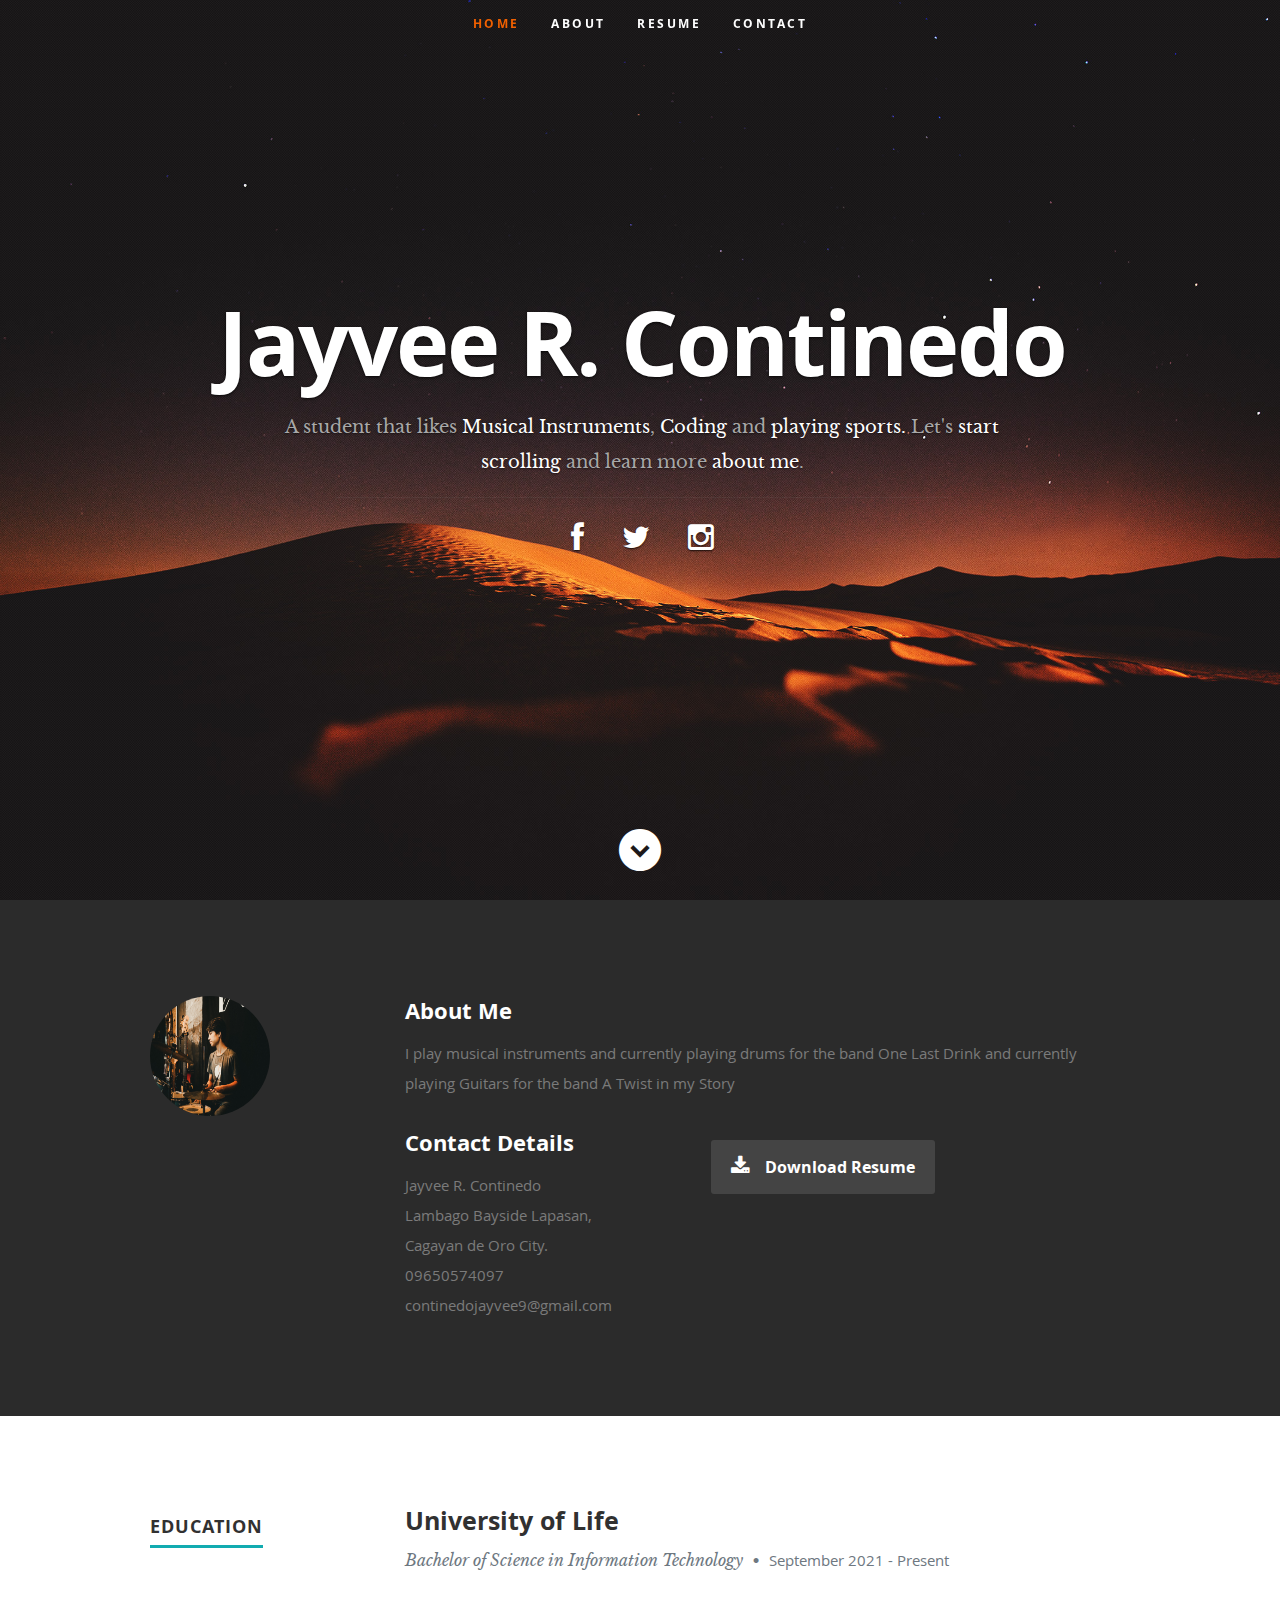
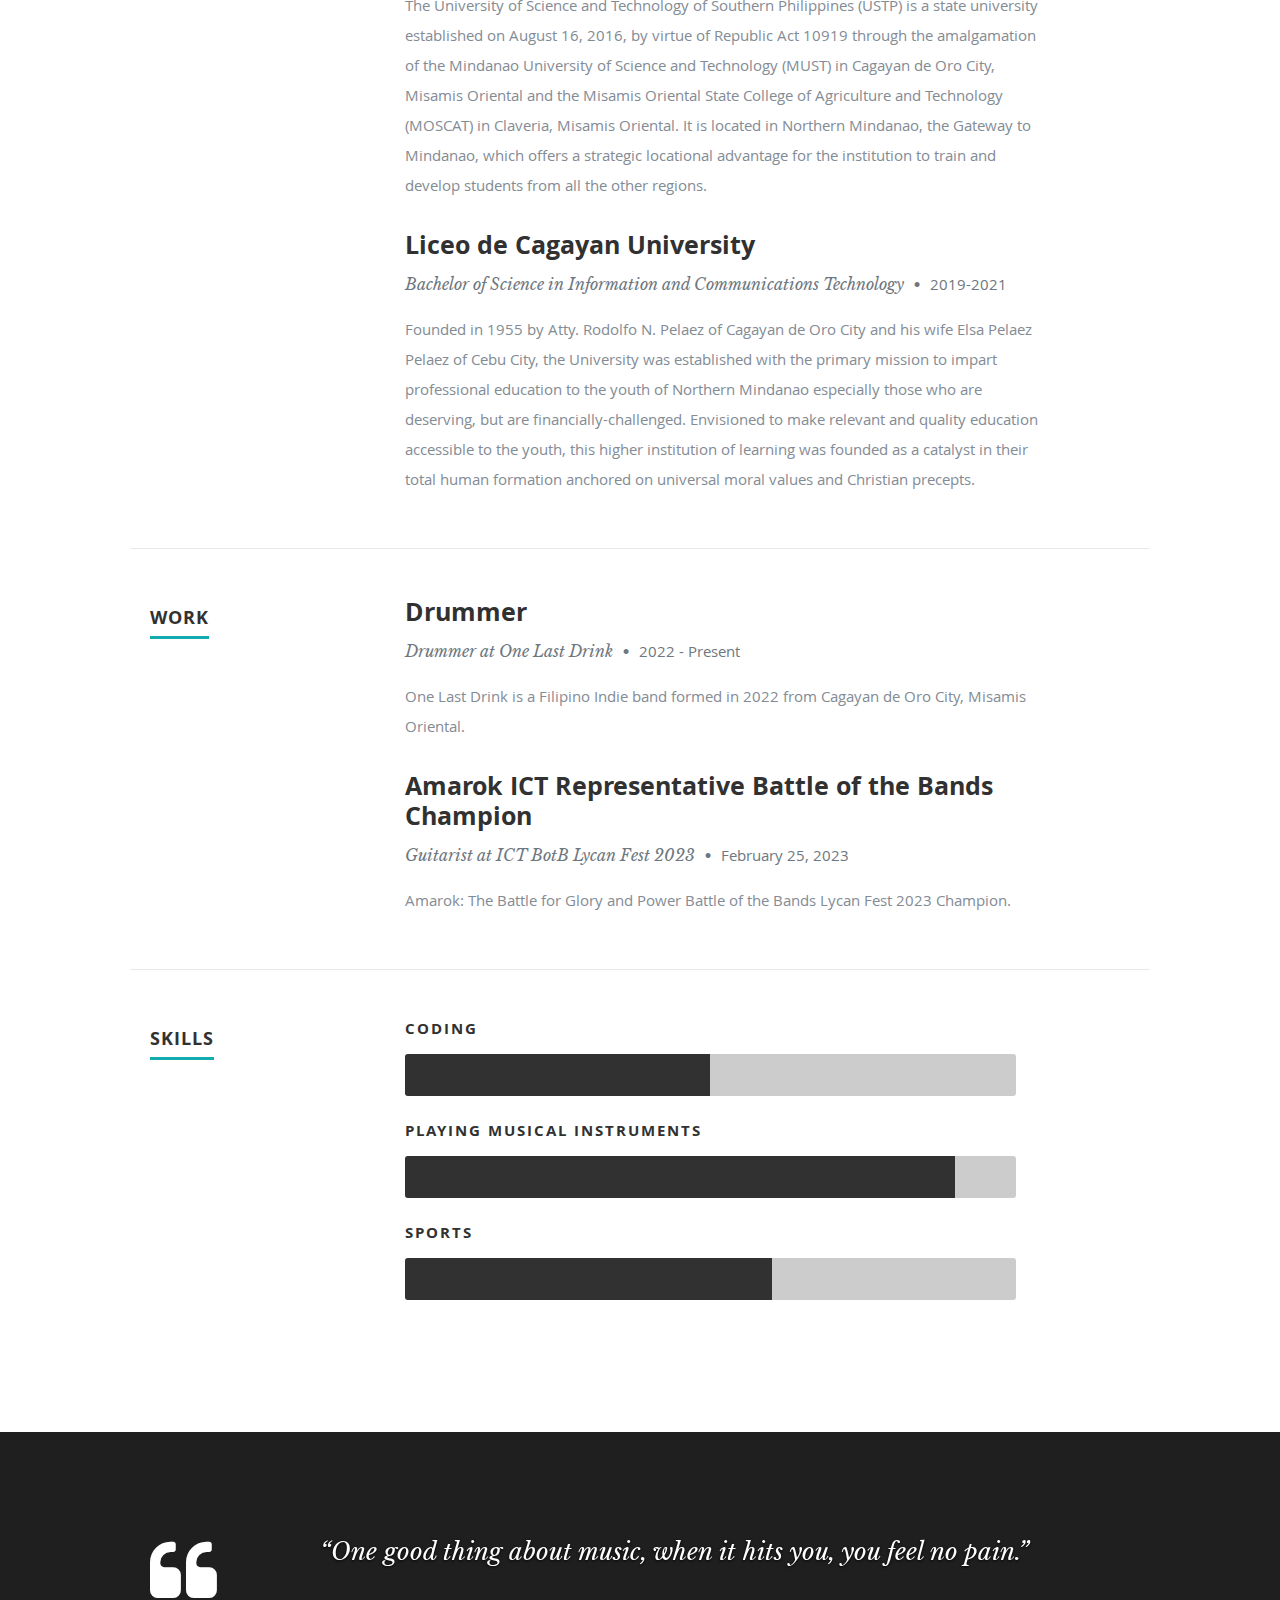
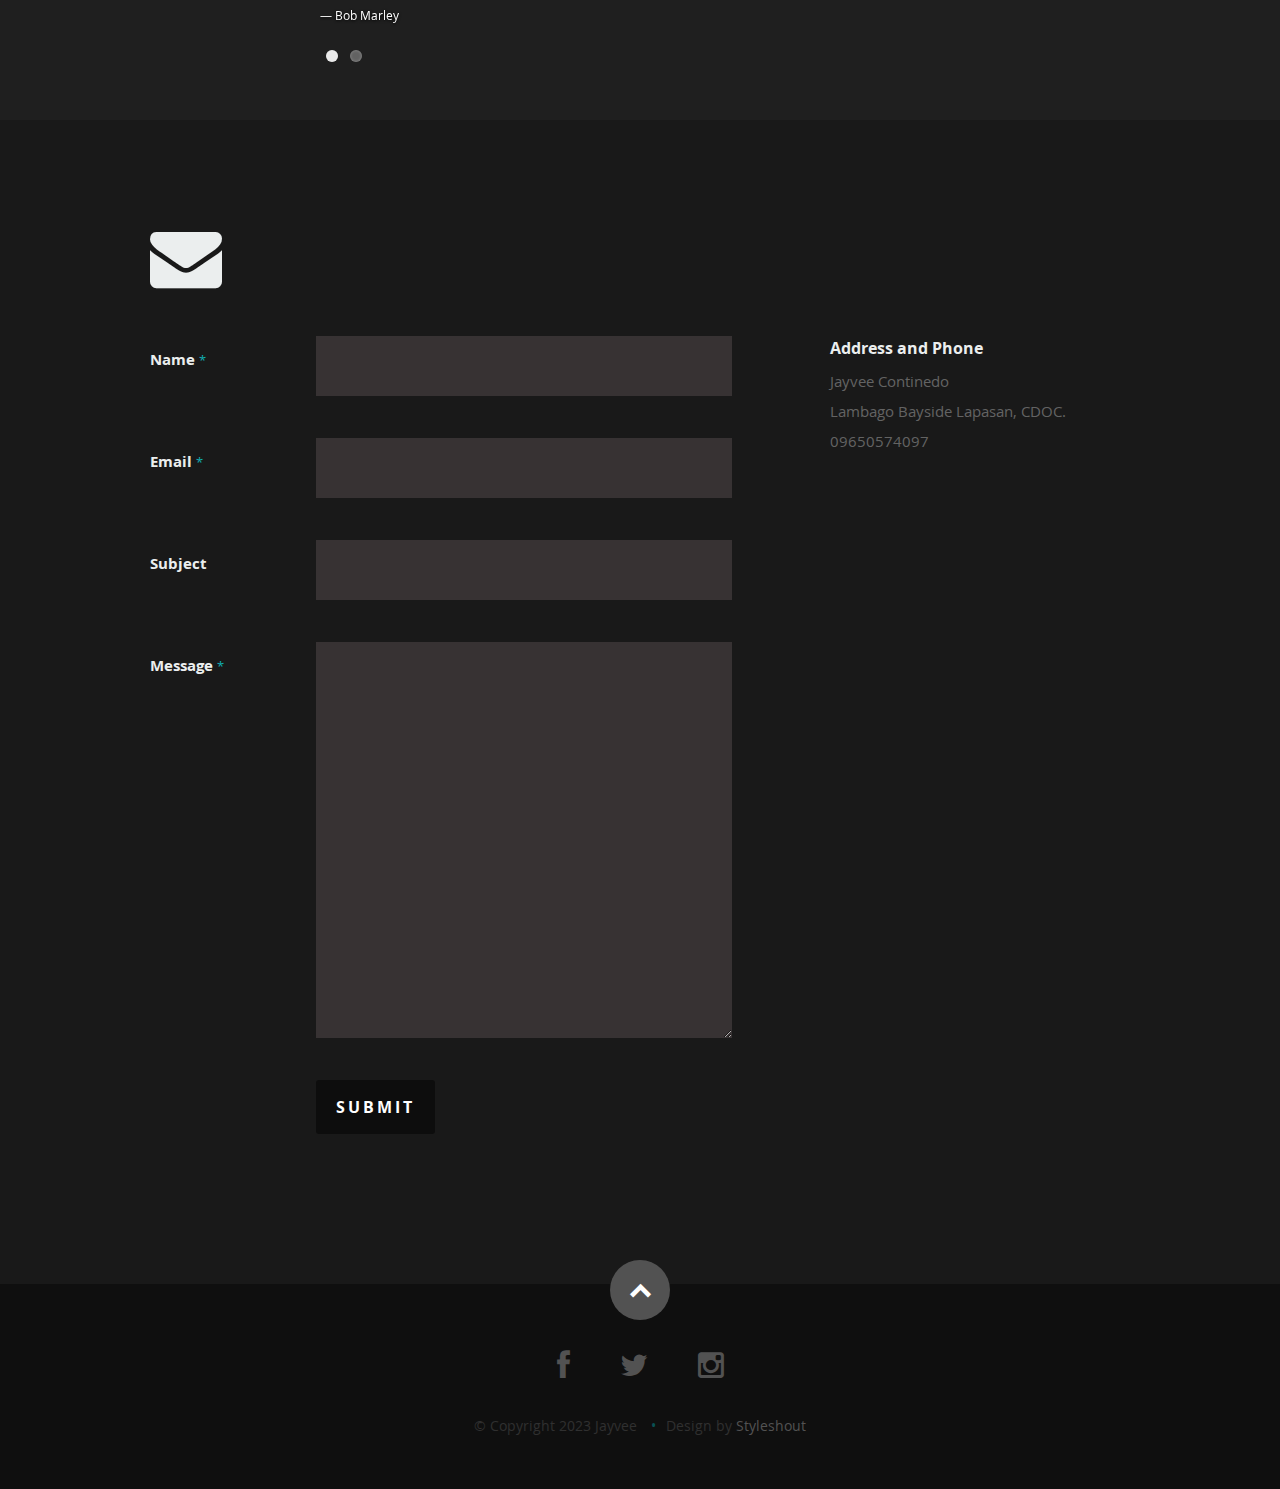
<file: index.html>
<!DOCTYPE html>
<!--[if lt IE 8 ]><html class="no-js ie ie7" lang="en"> <![endif]-->
<!--[if IE 8 ]><html class="no-js ie ie8" lang="en"> <![endif]-->
<!--[if (gte IE 8)|!(IE)]><!--><html class="no-js" lang="en"> <!--<![endif]-->
<head>

   
   <meta charset="utf-8">
	<title>Jayvee - Biodata</title>
	<meta name="description" content="">
	<meta name="author" content="">

   
	<meta name="viewport" content="width=device-width, initial-scale=1, maximum-scale=1">

	
   <link rel="stylesheet" href="css/default.css">
	<link rel="stylesheet" href="css/layout.css">
   <link rel="stylesheet" href="css/media-queries.css">
   <link rel="stylesheet" href="css/magnific-popup.css">

   
	<script src="js/modernizr.js"></script>

   
	<link rel="shortcut icon" href="favicon.png" >

</head>

<body>

   
   <header id="home">

      <nav id="nav-wrap">

         <a class="mobile-btn" href="#nav-wrap" title="Show navigation">Show navigation</a>
	      <a class="mobile-btn" href="#" title="Hide navigation">Hide navigation</a>

         <ul id="nav" class="nav">
            <li class="current"><a class="smoothscroll" href="#home">Home</a></li>
            <li><a class="smoothscroll" href="#about">About</a></li>
	         <li><a class="smoothscroll" href="#resume">Resume</a></li>
            <li><a class="smoothscroll" href="#contact">Contact</a></li>
         </ul> 

      </nav> 

      <div class="row banner">
         <div class="banner-text">
            <h1 class="responsive-headline">Jayvee R. Continedo</h1>
            <h3>A student that likes <span>Musical Instruments</span>, <span>Coding</span> and <span>playing sports.</span> Let's <a class="smoothscroll" href="#about">start scrolling</a>
            and learn more <a class="smoothscroll" href="#about">about me</a>.</h3>
            <hr />
            <ul class="social">
               <li><a href="https://www.facebook.com/continedoj10"><i class="fa fa-facebook"></i></a></li>
               <li><a href="https://twitter.com/Jaaaayvveeee"><i class="fa fa-twitter"></i></a></li>
               <li><a href="https://www.instagram.com/jaaaayvveeee/"><i class="fa fa-instagram"></i></a></li>
            </ul>
         </div>
      </div>

      <p class="scrolldown">
         <a class="smoothscroll" href="#about"><i class="icon-down-circle"></i></a>
      </p>

   </header> 


   
   <section id="about">

      <div class="row">

         <div class="three columns">

            <img class="profile-pic"  src="images/profilepic.jpg" alt="" />

         </div>

         <div class="nine columns main-col">

            <h2>About Me</h2>

            <p>I play musical instruments and currently
                playing drums for the band One Last Drink and currently playing Guitars for the band A Twist in my Story
            </p>

            <div class="row">

               <div class="columns contact-details">

                  <h2>Contact Details</h2>
                  <p class="address">
						   <span>Jayvee R. Continedo</span><br>
						   <span>Lambago Bayside Lapasan, <br>
						         Cagayan de Oro City.
                     </span><br>
						   <span>09650574097</span><br>
                     <span>continedojayvee9@gmail.com</span>
					   </p>

               </div>

               <div class="columns download">
                  <p>
                     <a href="#" class="button"><i class="fa fa-download"></i>Download Resume</a>
                  </p>
               </div>

            </div> 

         </div> 

      </div>

   </section> 


   
   <section id="resume">

     
      <div class="row education">

         <div class="three columns header-col">
            <h1><span>Education</span></h1>
         </div>

         <div class="nine columns main-col">

            <div class="row item">

               <div class="twelve columns">

                  <h3>University of Life</h3>
                  <p class="info">Bachelor of Science in Information Technology <span>&bull;</span> <em class="date">September 2021 - Present</em></p>

                  <p>
                     The University of Science and Technology of Southern Philippines (USTP) is a state university established on August 16, 2016, by virtue of Republic Act 10919 through the amalgamation of the Mindanao University of Science and Technology (MUST) in Cagayan de Oro City, Misamis Oriental and the Misamis Oriental State College of Agriculture and Technology (MOSCAT) in Claveria, Misamis Oriental. It is located in Northern Mindanao, the Gateway to Mindanao, which offers a strategic locational advantage for the institution to train and develop students from all the other regions.
                  </p>

               </div>

            </div> 
            <div class="row item">

               <div class="twelve columns">

                  <h3>Liceo de Cagayan University</h3>
                  <p class="info">Bachelor of Science in Information and Communications Technology <span>&bull;</span> <em class="date">2019-2021</em></p>

                  <p>
                     Founded in 1955 by Atty. Rodolfo N. Pelaez of Cagayan de Oro City and his wife Elsa Pelaez Pelaez of Cebu City, the University was established with the primary mission to impart professional education to the youth of Northern Mindanao especially those who are deserving, but are financially-challenged. Envisioned to make relevant and quality education accessible to the youth, this higher institution of learning was founded as a catalyst in their total human formation anchored on universal moral values and Christian precepts.
                  </p>

               </div>

            </div> 

         </div> 

      </div> 


      
      <div class="row work">

         <div class="three columns header-col">
            <h1><span>Work</span></h1>
         </div>

         <div class="nine columns main-col">

            <div class="row item">

               <div class="twelve columns">

                  <h3>Drummer</h3>
                  <p class="info">Drummer at One Last Drink <span>&bull;</span> <em class="date">2022 - Present</em></p>

                  <p>
                     One Last Drink is a Filipino Indie band formed in 2022 from Cagayan de Oro City, Misamis Oriental. 
                  </p>

               </div>

            </div> 

            <div class="row item">

               <div class="twelve columns">

                  <h3>Amarok ICT Representative Battle of the Bands Champion</h3>
                  <p class="info">Guitarist at ICT BotB Lycan Fest 2023 <span>&bull;</span> <em class="date">February 25, 2023</em></p>

                  <p>
                  Amarok: The Battle for Glory and Power Battle of the Bands Lycan Fest 2023 Champion.
                  </p>

               </div>

            </div> <!-- item end -->

         </div> <!-- main-col end -->

      </div> <!-- End Work -->


      <!-- Skills
      ----------------------------------------------- -->
      <div class="row skill">

         <div class="three columns header-col">
            <h1><span>Skills</span></h1>
         </div>

         <div class="nine columns main-col">

           

				<div class="bars">

				   <ul class="skills">
					   <li><span class="bar-expand photoshop"></span><em>Coding</em></li>
                  <li><span class="bar-expand illustrator"></span><em>Playing Musical Instruments</em></li>
						<li><span class="bar-expand wordpress"></span><em>Sports</em></li>
						
					</ul>

				</div><!-- end skill-bars -->

			</div> <!-- main-col end -->

      </div> <!-- End skills -->

   </section> <!-- Resume Section End-->


   <!-- Portfolio Section
   ================================================== -->
  

         


      </div> <!-- row End -->

   </section> <!-- Portfolio Section End-->


   <!-- Call-To-Action Section
   ================================================== -->
   

   


   <!-- Testimonials Section
   ================================================== -->
   <section id="testimonials">

      <div class="text-container">

         <div class="row">

            <div class="two columns header-col">

               <h1><span>Client Testimonials</span></h1>

            </div>

            <div class="ten columns flex-container">

               <div class="flexslider">

                  <ul class="slides">

                     <li>
                        <blockquote>
                           <p>“One good thing about music, when it hits you, you feel no pain.”
                           </p>
                           <cite>Bob Marley</cite>
                        </blockquote>
                     </li> <!-- slide ends -->

                     <li>
                        <blockquote>
                           <p>“Music gives a soul to the universe, wings to the mind, flight to the imagination and life to everything.”
                           </p>
                           <cite>Pabat</cite>
                        </blockquote>
                     </li> <!-- slide ends -->

                  </ul>

               </div> <!-- div.flexslider ends -->

            </div> <!-- div.flex-container ends -->

         </div> <!-- row ends -->

       </div>  <!-- text-container ends -->

   </section> <!-- Testimonials Section End-->


   <!-- Contact Section
   ================================================== -->
   <section id="contact">

         <div class="row section-head">

            <div class="two columns header-col">

               <h1><span>Get In Touch.</span></h1>

            </div>

            <div class="ten columns">

                  <p class="lead">
                  </p>

            </div>

         </div>

         <div class="row">

            <div class="eight columns">

               <!-- form -->
               <form action="" method="post" id="contactForm" name="contactForm">
					<fieldset>

                  <div>
						   <label for="contactName">Name <span class="required">*</span></label>
						   <input type="text" value="" size="35" id="contactName" name="contactName">
                  </div>

                  <div>
						   <label for="contactEmail">Email <span class="required">*</span></label>
						   <input type="text" value="" size="35" id="contactEmail" name="contactEmail">
                  </div>

                  <div>
						   <label for="contactSubject">Subject</label>
						   <input type="text" value="" size="35" id="contactSubject" name="contactSubject">
                  </div>

                  <div>
                     <label for="contactMessage">Message <span class="required">*</span></label>
                     <textarea cols="50" rows="15" id="contactMessage" name="contactMessage"></textarea>
                  </div>

                  <div>
                     <button class="submit">Submit</button>
                     <span id="image-loader">
                        <img alt="" src="images/loader.gif">
                     </span>
                  </div>

					</fieldset>
				   </form> <!-- Form End -->

               <!-- contact-warning -->
               <div id="message-warning"> Error boy</div>
               <!-- contact-success -->
				   <div id="message-success">
                  <i class="fa fa-check"></i>Your message was sent, thank you!<br>
				   </div>

            </div>


            <aside class="four columns footer-widgets">

               <div class="widget widget_contact">

					   <h4>Address and Phone</h4>
					   <p class="address">
						   Jayvee Continedo<br>
						   Lambago Bayside Lapasan, CDOC. <br>
						   
						   <span>09650574097</span>
					   </p>

				   </div>

               

            </aside>

      </div>

   </section> <!-- Contact Section End-->


   <!-- footer
   ================================================== -->
   <footer>

      <div class="row">

         <div class="twelve columns">

            <ul class="social-links">
               <li><a href="https://www.facebook.com/continedoj10"><i class="fa fa-facebook"></i></a></li>
               <li><a href="https://twitter.com/Jaaaayvveeee"><i class="fa fa-twitter"></i></a></li>
               <li><a href="https://www.instagram.com/jaaaayvveeee/"><i class="fa fa-instagram"></i></a></li>
               
            </ul>

            <ul class="copyright">
               <li>&copy; Copyright 2023 Jayvee</li>
               <li>Design by <a href="http://www.styleshout.com/" title="Styleshout" target="_blank">Styleshout</a></li>   
            </ul>

         </div>

         <div id="go-top"><a class="smoothscroll" title="Back to Top" href="#home"><i class="icon-up-open"></i></a></div>

      </div>

   </footer> <!-- Footer End-->

   <!-- Java Script
   ================================================== -->
   <script src="http://ajax.googleapis.com/ajax/libs/jquery/1.10.2/jquery.min.js"></script>
   <script>window.jQuery || document.write('<script src="js/jquery-1.10.2.min.js"><\/script>')</script>
   <script type="text/javascript" src="js/jquery-migrate-1.2.1.min.js"></script>

   <script src="js/jquery.flexslider.js"></script>
   <script src="js/waypoints.js"></script>
   <script src="js/jquery.fittext.js"></script>
   <script src="js/magnific-popup.js"></script>
   <script src="js/init.js"></script>

</body>

</html>
</file>
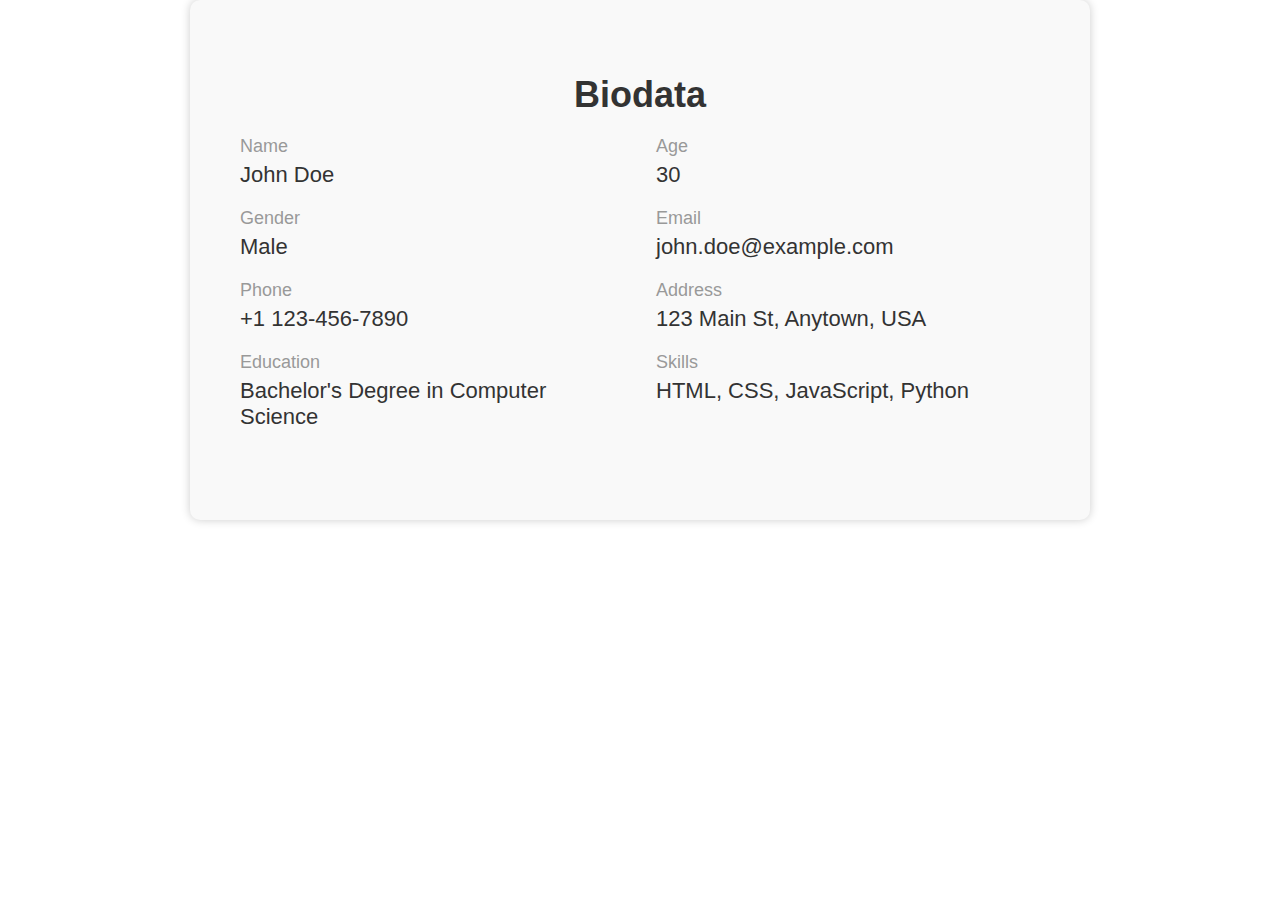
<file: biodata.html>
<!DOCTYPE html>
<html>
<head>
	<title>Biodata Example</title>
	<style>
		body {
			font-family: Arial, sans-serif;
			margin: 0;
			padding: 0;
		}
		.container {
			max-width: 800px;
			margin: 0 auto;
			padding: 50px;
			background-color: #f9f9f9;
			border-radius: 10px;
			box-shadow: 0 0 10px rgba(0,0,0,0.2);
		}
		h1 {
			text-align: center;
			color: #333;
			font-size: 36px;
			margin-bottom: 20px;
		}
		.info {
			display: flex;
			flex-wrap: wrap;
			justify-content: space-between;
			margin-bottom: 20px;
		}
		.info-item {
			flex-basis: 48%;
			margin-bottom: 20px;
		}
		.info-label {
			color: #999;
			font-size: 18px;
			margin-bottom: 5px;
		}
		.info-value {
			color: #333;
			font-size: 22px;
		}
	</style>
</head>
<body>
	<div class="container">
		<h1>Biodata</h1>
		<div class="info">
			<div class="info-item">
				<div class="info-label">Name</div>
				<div class="info-value">John Doe</div>
			</div>
			<div class="info-item">
				<div class="info-label">Age</div>
				<div class="info-value">30</div>
			</div>
			<div class="info-item">
				<div class="info-label">Gender</div>
				<div class="info-value">Male</div>
			</div>
			<div class="info-item">
				<div class="info-label">Email</div>
				<div class="info-value">john.doe@example.com</div>
			</div>
			<div class="info-item">
				<div class="info-label">Phone</div>
				<div class="info-value">+1 123-456-7890</div>
			</div>
			<div class="info-item">
				<div class="info-label">Address</div>
				<div class="info-value">123 Main St, Anytown, USA</div>
			</div>
			<div class="info-item">
				<div class="info-label">Education</div>
				<div class="info-value">Bachelor's Degree in Computer Science</div>
			</div>
			<div class="info-item">
				<div class="info-label">Skills</div>
				<div class="info-value">HTML, CSS, JavaScript, Python</div>
			</div>
		</div>
	</div>
</body>
</html>
</file>
<file: css/default.css>
/*
=====================================================================
*   Ceevee v1.0 Default Stylesheet
*   url: styleshout.com
*   03-17-2014
=====================================================================

TOC:
a. Webfonts and Icon fonts
b. Reset
c. Default Styles
   1. Basic
   2. Typography
   3. Links
   4. Images
   5. Buttons
   6. Forms
d. Grid
e. Others
   1. Clearing
   2. Misc

=====================================================================  */

/* ------------------------------------------------------------------ */
/* a. Webfonts and Icon fonts
 ------------------------------------------------------------------ */

@import url("fonts.css");
@import url("fontello/css/fontello.css");
@import url("font-awesome/css/font-awesome.min.css");

/* ------------------------------------------------------------------
/* b. Reset
      Adapted from:
      Normalize.css - https://github.com/necolas/normalize.css/
      HTML5 Doctor Reset - html5doctor.com/html-5-reset-stylesheet/
/* ------------------------------------------------------------------ */

html, body, div, span, object, iframe,
h1, h2, h3, h4, h5, h6, p, blockquote, pre,
abbr, address, cite, code,
del, dfn, em, img, ins, kbd, q, samp,
small, strong, sub, sup, var,
b, i,
dl, dt, dd, ol, ul, li,
fieldset, form, label, legend,
table, caption, tbody, tfoot, thead, tr, th, td,
article, aside, canvas, details, figcaption, figure,
footer, header, hgroup, menu, nav, section, summary,
time, mark, audio, video {
   margin: 0;
   padding: 0;
   border: 0;
   outline: 0;
   font-size: 100%;
   vertical-align: baseline;
   background: transparent;
}

article,aside,details,figcaption,figure,
footer,header,hgroup,menu,nav,section {
   display: block;
}

audio,
canvas,
video {
   display: inline-block;
}

audio:not([controls]) {
   display: none;
   height: 0;
}

[hidden] { display: none; }

code, kbd, pre, samp {
   font-family: monospace, serif;
   font-size: 1em;
}

pre {
   white-space: pre;
   white-space: pre-wrap;
   word-wrap: break-word;
}

blockquote, q { quotes: &#8220 &#8220; }

blockquote:before, blockquote:after,
q:before, q:after {
   content: '';
   content: none;
}

ins {
   background-color: #ff9;
   color: #000;
   text-decoration: none;
}

mark {
   background-color: #A7F4F6;
   color: #555;
}

del { text-decoration: line-through; }

abbr[title], dfn[title] {
   border-bottom: 1px dotted;
   cursor: help;
}

table {
   border-collapse: collapse;
   border-spacing: 0;
}


/* ------------------------------------------------------------------ */
/* c. Default and Basic Styles
      Adapted from:
      Skeleton CSS Framework - http://www.getskeleton.com/
      Typeplate Typographic Starter Kit - http://typeplate.com/
/* ------------------------------------------------------------------ */

/*  1. Basic  ------------------------------------------------------- */

*,
*:before,
*:after {
   -moz-box-sizing: border-box;
   -webkit-box-sizing: border-box;
   box-sizing: border-box;
}

html {
   font-size: 62.5%;
   -webkit-font-smoothing: antialiased;
}

body {
   background: #fff;
   font-family: 'opensans-regular', sans-serif;
   font-weight: normal;
   font-size: 15px;
   line-height: 30px;
	color: #838C95;

   -webkit-font-smoothing: antialiased; /* Fix for webkit rendering */
	-webkit-text-size-adjust: 100%;
}

/*  2. Typography
       Vertical rhythm with leading derived from 6
--------------------------------------------------------------------- */

h1, h2, h3, h4, h5, h6 {
   color: #313131;
	font-family: 'opensans-bold', sans-serif;
   font-weight: normal;
}
h1 a, h2 a, h3 a, h4 a, h5 a, h6 a { font-weight: inherit; }
h1 { font-size: 38px; line-height: 42px; margin-bottom: 12px; letter-spacing: -1px; }
h2 { font-size: 28px; line-height: 36px; margin-bottom: 6px; }
h3 { font-size: 22px; line-height: 30px; margin-bottom: 12px; }
h4 { font-size: 20px; line-height: 30px; margin-bottom: 6px; }
h5 { font-size: 18px; line-height: 30px; }
h6 { font-size: 14px; line-height: 30px; }
.subheader { }

p { margin: 0 0 30px 0; }
p img { margin: 0; }
p.lead {
   font: 19px/36px 'opensans-light', sans-serif;
   margin-bottom: 18px;
}

/* for 'em' and 'strong' tags, font-size and line-height should be same with
the body tag due to rendering problems in some browsers */
em { font: 15px/30px 'opensans-italic', sans-serif; }
strong, b { font: 15px/30px 'opensans-bold', sans-serif; }
small { font-size: 11px; line-height: inherit; }

/*	Blockquotes */
blockquote {
   margin: 30px 0px;
   padding-left: 40px;
   position: relative;
}
blockquote:before {
   content: "\201C";
   opacity: 0.45;
   font-size: 80px;
   line-height: 0px;
   margin: 0;
   font-family: arial, sans-serif;

   position: absolute;
   top:  30px;
	left: 0;
}
blockquote p {
   font-family: 'librebaskerville-italic', serif;
   padding: 0;
   font-size: 18px;
   line-height: 36px;
}
blockquote cite {
   display: block;
   font-size: 12px;
   font-style: normal;
   line-height: 18px;
}
blockquote cite:before { content: "\2014 \0020"; }
blockquote cite a,
blockquote cite a:visited { color: #8B9798; border: none }

/* ---------------------------------------------------------------------
/*  Pull Quotes Markup
/*
    <aside class="pull-quote">
		<blockquote>
			<p></p>
		</blockquote>
	 </aside>
/*
/* --------------------------------------------------------------------- */
.pull-quote {
   position: relative;
	padding: 18px 30px 18px 0px;
}
.pull-quote:before,
.pull-quote:after {
	height: 1em;
	opacity: 0.45;
	position: absolute;
	font-size: 80px;
   font-family: Arial, Sans-Serif;
}
.pull-quote:before {
	content: "\201C";
	top:  33px;
	left: 0;
}
.pull-quote:after {
	content: '\201D';
	bottom: -33px;
	right: 0;
}
.pull-quote blockquote {
   margin: 0;
}
.pull-quote blockquote:before {
   content: none;
}

/* Abbreviations */
abbr {
   font-family: 'opensans-bold', sans-serif;
	font-variant: small-caps;
	text-transform: lowercase;
   letter-spacing: .5px;
	color: gray;
}
abbr:hover { cursor: help; }

/* drop cap */
.drop-cap:first-letter {
	float: left;
	margin: 0;
	padding: 14px 6px 0 0;
	font-size: 84px;
	font-family: /* Copperplate */ 'opensans-bold', sans-serif;
   line-height: 60px;
	text-indent: 0;
	background: transparent;
	color: inherit;
}

hr { border: solid #E3E3E3; border-width: 1px 0 0; clear: both; margin: 11px 0 30px; height: 0; }


/*  3. Links  ------------------------------------------------------- */

a, a:visited {
   text-decoration: none;
   outline: 0;
   color: #11ABB0;

   -webkit-transition: color .3s ease-in-out;
   -moz-transition: color .3s ease-in-out;
   -o-transition: color .3s ease-in-out;
   transition: color .3s ease-in-out;
}
a:hover, a:focus { color: #313131; }
p a, p a:visited { line-height: inherit; }


/*  4. List  --------------------------------------------------------- */

ul, ol { margin-bottom: 24px; margin-top: 12px; }
ul { list-style: none outside; }
ol { list-style: decimal; }
ol, ul.square, ul.circle, ul.disc { margin-left: 30px; }
ul.square { list-style: square outside; }
ul.circle { list-style: circle outside; }
ul.disc { list-style: disc outside; }
ul ul, ul ol,
ol ol, ol ul { margin: 6px 0 6px 30px; }
ul ul li, ul ol li,
ol ol li, ol ul li { margin-bottom: 6px; }
li { line-height: 18px; margin-bottom: 12px; }
ul.large li { }
li p { }

/* ---------------------------------------------------------------------
/*  Stats Tab Markup

    <ul class="stats-tabs">
		<li><a href="#">[value]<b>[name]</b></a></li>
	 </ul>

    Extend this object into your markup.
/*
/* --------------------------------------------------------------------- */
.stats-tabs {
   padding: 0;
   margin: 24px 0;
}
.stats-tabs li {
	display: inline-block;
	margin: 0 10px 18px 0;
	padding: 0 10px 0 0;
	border-right: 1px solid #ccc;
}
.stats-tabs li:last-child {
	margin: 0;
	padding: 0;
	border: none;
}
.stats-tabs li a {
	display: inline-block;
	font-size: 22px;
	font-family: 'opensans-bold', sans-serif;
   border: none;
   color: #313131;
}
.stats-tabs li a:hover {
   color:#11ABB0;
}
.stats-tabs li a b {
	display: block;
	margin: 6px 0 0 0;
	font-size: 13px;
	font-family: 'opensans-regular', sans-serif;
   color: #8B9798;
}

/* definition list */
dl { margin: 12px 0; }
dt { margin: 0; color:#11ABB0; }
dd { margin: 0 0 0 20px; }

/* Lining Definition Style Markup */
.lining dt,
.lining dd {
	display: inline;
	margin: 0;
}
.lining dt + dt:before,
.lining dd + dt:before {
	content: "\A";
	white-space: pre;
}
.lining dd + dd:before {
	content: ", ";
}
.lining dd:before {
	content: ": ";
	margin-left: -0.2em;
}

/* Dictionary Definition Style Markup */
.dictionary-style dt {
	display: inline;
	counter-reset: definitions;
}
.dictionary-style dt + dt:before {
	content: ", ";
	margin-left: -0.2em;
}
.dictionary-style dd {
	display: block;
	counter-increment: definitions;
}
.dictionary-style dd:before {
	content: counter(definitions, decimal) ". ";
}

/* Pagination */
.pagination {
   margin: 36px auto;
   text-align: center;
}
.pagination ul li {
   display: inline-block;
   margin: 0;
   padding: 0;
}
.pagination .page-numbers {
   font: 15px/18px 'opensans-bold', sans-serif;
   display: inline-block;
   padding: 6px 10px;
   margin-right: 3px;
   margin-bottom: 6px;
	color: #6E757C;
	background-color: #E6E8EB;

	-webkit-transition: all 200ms ease-in-out;
	-moz-transition: all 200ms ease-in-out;
	-o-transition: all 200ms ease-in-out;
	-ms-transition: all 200ms ease-in-out;
	transition: all 200ms ease-in-out;

   -moz-border-radius: 3px;
   -webkit-border-radius: 3px;
   -khtml-border-radius: 3px;
	border-radius: 3px;
}
.pagination .page-numbers:hover {
   background: #838A91;
   color: #fff;
}
.pagination .current,
.pagination .current:hover {
   background-color: #11ABB0;
   color: #fff;
}
.pagination .inactive,
.pagination .inactive:hover {
   background-color: #E6E8EB;
	color: #A9ADB2;
}
.pagination .prev, .pagination .next {}

/*  5. Images  --------------------------------------------------------- */

img {
   max-width: 100%;
   height: auto;
}
img.pull-right { margin: 12px 0px 0px 18px; }
img.pull-left { margin: 12px 18px 0px 0px; }

/*  6. Buttons  --------------------------------------------------------- */

.button,
.button:visited,
button,
input[type="submit"],
input[type="reset"],
input[type="button"] {
   font: 16px/30px 'opensans-bold', sans-serif;
   background: #11ABB0;
   display: inline-block;
	text-decoration: none;
   letter-spacing: 0;
   color: #fff;
	padding: 12px 20px;
	margin-bottom: 18px;
   border: none;
   cursor: pointer;
   height: auto;

   -webkit-transition: all .2s ease-in-out;
	-moz-transition: all .2s ease-in-out;
	-o-transition: all .2s ease-in-out;
	-ms-transition: all .2s ease-in-out;
	transition: all .2s ease-in-out;

   -moz-border-radius: 3px;
   -webkit-border-radius: 3px;
   -khtml-border-radius: 3px;
   border-radius: 3px;
}

.button:hover,
button:hover,
input[type="submit"]:hover,
input[type="reset"]:hover,
input[type="button"]:hover {
   background: #3d4145;
   color: #fff;
}

.button:active,
button:active,
input[type="submit"]:active,
input[type="reset"]:active,
input[type="button"]:active {
   background: #3d4145;
   color: #fff;
}

.button.full-width,
button.full-width,
input[type="submit"].full-width,
input[type="reset"].full-width,
input[type="button"].full-width {
	width: 100%;
	padding-left: 0 !important;
	padding-right: 0 !important;
	text-align: center;
}

/* Fix for odd Mozilla border & padding issues */
button::-moz-focus-inner,
input::-moz-focus-inner {
    border: 0;
    padding: 0;
}


/*  7. Forms  --------------------------------------------------------- */

form { margin-bottom: 24px; }
fieldset { margin-bottom: 24px; }

input[type="text"],
input[type="password"],
input[type="email"],
textarea,
select {
   display: block;
   padding: 18px 15px;
   margin: 0 0 24px 0;
   border: 0;
   outline: none;
   vertical-align: middle;
   min-width: 225px;
	max-width: 100%;
   font-size: 15px;
   line-height: 24px;
	color: #647373;
	background: #D3D9D9;

}

/* select { padding: 0;
   width: 220px;
   } */

input[type="text"]:focus,
input[type="password"]:focus,
input[type="email"]:focus,
textarea:focus {
   color: #B3B7BC;
	background-color: #3d4145;
}

textarea { min-height: 220px; }

label,
legend {
   font: 16px/24px 'opensans-bold', sans-serif;
	margin: 12px 0;
   color: #3d4145;
   display: block;
}
label span,
legend span {
	color: #8B9798;
   font: 14px/24px 'opensans-regular', sans-serif;
}

input[type="checkbox"],
input[type="radio"] {
    font-size: 15px;
    color: #737373;
}

input[type="checkbox"] { display: inline; }

/* ------------------------------------------------------------------ */
/* d. Grid
---------------------------------------------------------------------
   gutter = 40px.
/* ------------------------------------------------------------------ */

/* default
--------------------------------------------------------------- */
.row {
   width: 96%;
   max-width: 1020px;
   margin: 0 auto;
}
/* fixed width for IE8 */
.ie .row { width: 1000px ; }

.narrow .row { max-width: 980px; }

.row .row { width: auto; max-width: none; margin: 0 -20px; }

/* row clearing */
.row:before,
.row:after {
    content: " ";
    display: table;
}
.row:after {
    clear: both;
}

.column, .columns {
   position: relative;
   padding: 0 20px;
   min-height: 1px;
   float: left;
}
.column.centered, .columns.centered  {
    float: none;
    margin: 0 auto;
}

/* removed gutters */
.row.collapsed > .column,
.row.collapsed > .columns,
.column.collapsed, .columns.collapsed  { padding: 0; }

[class*="column"] + [class*="column"]:last-child { float: right; }
[class*="column"] + [class*="column"].end { float: right; }

/* column widths */
.row .one         { width: 8.33333%; }
.row .two         { width: 16.66667%; }
.row .three       { width: 25%; }
.row .four        { width: 33.33333%; }
.row .five        { width: 41.66667%; }
.row .six         { width: 50%; }
.row .seven       { width: 58.33333%; }
.row .eight       { width: 66.66667%; }
.row .nine        { width: 75%; }
.row .ten         { width: 83.33333%; }
.row .eleven      { width: 91.66667%; }
.row .twelve      { width: 100%; }

/* Offsets */
.row .offset-1    { margin-left: 8.33333%; }
.row .offset-2    { margin-left: 16.66667%; }
.row .offset-3    { margin-left: 25%; }
.row .offset-4    { margin-left: 33.33333%; }
.row .offset-5    { margin-left: 41.66667%; }
.row .offset-6    { margin-left: 50%; }
.row .offset-7    { margin-left: 58.33333%; }
.row .offset-8    { margin-left: 66.66667%; }
.row .offset-9    { margin-left: 75%; }
.row .offset-10   { margin-left: 83.33333%; }
.row .offset-11   { margin-left: 91.66667%; }

/* Push/Pull */
.row .push-1      { left: 8.33333%; }
.row .pull-1      { right: 8.33333%; }
.row .push-2      { left: 16.66667%; 	}
.row .pull-2      { right: 16.66667%; }
.row .push-3      { left: 25%; }
.row .pull-3      { right: 25%;	}
.row .push-4      { left: 33.33333%; }
.row .pull-4      { right: 33.33333%; }
.row .push-5      { left: 41.66667%; }
.row .pull-5      { right: 41.66667%; }
.row .push-6      { left: 50%; }
.row .pull-6      { right: 50%; }
.row .push-7      { left: 58.33333%; }
.row .pull-7      { right: 58.33333%; }
.row .push-8      { left: 66.66667%; 	}
.row .pull-8      { right: 66.66667%; }
.row .push-9      { left: 75%; }
.row .pull-9      { right: 75%; }
.row .push-10     { left: 83.33333%; }
.row .pull-10     { right: 83.33333%; }
.row .push-11     { left: 91.66667%; }
.row .pull-11     { right: 91.66667%; }

/* block grids
--------------------------------------------------------------------- */
.bgrid-sixths [class*="column"]   { width: 16.66667%; }
.bgrid-quarters [class*="column"] { width: 25%; }
.bgrid-thirds [class*="column"]   { width: 33.33333%; }
.bgrid-halves [class*="column"]   { width: 50%; }

[class*="bgrid"] [class*="column"] + [class*="column"]:last-child { float: left; }

/* Left clearing for block grid columns - columns that changes width in
different screen sizes. Allows columns with different heights to align
properly.
--------------------------------------------------------------------- */
.first { clear: left; }   /* first column in default screen */
.s-first { clear: none; } /* first column in smaller screens */

/* smaller screens
--------------------------------------------------------------- */
@media only screen and (max-width: 900px) {

   /* block grids on small screens */
   .s-bgrid-sixths [class*="column"]   { width: 16.66667%; }
   .s-bgrid-quarters [class*="column"] { width: 25%; }
   .s-bgrid-thirds [class*="column"]   { width: 33.33333%; }
   .s-bgrid-halves [class*="column"]   { width: 50%; }

   /* block grids left clearing */
   .first { clear: none; }
   .s-first { clear: left; }

}

/* mobile wide/smaller tablets
--------------------------------------------------------------- */
@media only screen and (max-width: 767px) {

   .row {
	   width: 460px;
	   margin: 0 auto;
      padding: 0;
	}
   .column, .columns {
	   width: auto !important;
	   float: none;
	   margin-left: 0;
	   margin-right: 0;
      padding: 0 30px;
   }
   .row .row { width: auto; max-width: none; margin: 0 -30px; }

   [class*="column"] + [class*="column"]:last-child { float: none; }
   [class*="bgrid"] [class*="column"] + [class*="column"]:last-child { float: none; }

   /* Offsets */
   .row .offset-1    { margin-left: 0%; }
   .row .offset-2    { margin-left: 0%; }
   .row .offset-3    { margin-left: 0%; }
   .row .offset-4    { margin-left: 0%; }
   .row .offset-5    { margin-left: 0%; }
   .row .offset-6    { margin-left: 0%; }
   .row .offset-7    { margin-left: 0%; }
   .row .offset-8    { margin-left: 0%; }
   .row .offset-9    { margin-left: 0%; }
   .row .offset-10   { margin-left: 0%; }
   .row .offset-11   { margin-left: 0%; }
}

/* mobile narrow
--------------------------------------------------------------- */
@media only screen and (max-width: 460px) {

   .row { width: auto; }

}

/* larger screens
--------------------------------------------------------------- */
@media screen and (min-width: 1200px) {

   .wide .row { max-width: 1180px; }

}

/* ------------------------------------------------------------------ */
/* e. Others
/* ------------------------------------------------------------------ */

/*  1. Clearing
    (http://nicolasgallagher.com/micro-clearfix-hack/
--------------------------------------------------------------------- */

.cf:before,
.cf:after {
    content: " ";
    display: table;
}
.cf:after {
    clear: both;
}

/*  2. Misc -------------------------------------------------------- */

.remove-bottom { margin-bottom: 0 !important; }
.half-bottom { margin-bottom: 12px !important; }
.add-bottom { margin-bottom: 24px !important; }
.no-border { border: none; }

.text-center  { text-align: center !important; }
.text-left    { text-align: left !important; }
.text-right   { text-align: right !important; }
.pull-left    { float: left !important; }
.pull-right   { float: right !important; }
.align-center {
	margin-left: auto !important;
	margin-right: auto !important;
	text-align: center !important;
}
</file>
<file: css/layout.css>
/*
=====================================================================
*   Ceevee v1.0 Layout Stylesheet
*   url: styleshout.com
*   03-18-2014
=====================================================================

   TOC:
   a. General Styles
   b. Header Styles
   c. About Section
   d. Resume Section
   e. Portfolio Section
   f. Call To Action Section
   g. Testimonials Section
   h. Contact Section
   i. Footer

===================================================================== */

/* ------------------------------------------------------------------ */
/* a. General Styles
/* ------------------------------------------------------------------ */

body { background: #0f0f0f; }

/* ------------------------------------------------------------------ */
/* b. Header Styles
/* ------------------------------------------------------------------ */

header {
   position: relative;
   height: 800px;
   min-height: 500px;
   width: 100%;
   background: #161415 url(../images/header-background.jpg) no-repeat top center;
   background-size: cover !important;
	-webkit-background-size: cover !important;
   text-align: center;
   overflow: hidden;
}

/* vertically center banner section */
header:before {
   content: '';
   display: inline-block;
   vertical-align: middle;
   height: 100%;
}
header .banner {
   display: inline-block;
   vertical-align: middle;
   margin: 0 auto;
   width: 85%;
   padding-bottom: 30px;s
   text-align: center;
}

header .banner-text { width: 100%; }
header .banner-text h1 {
   font: 90px/1.1em 'opensans-bold', sans-serif;
   color: #fff;
   letter-spacing: -2px;
   margin: 0 auto 18px auto;
   text-shadow: 0px 1px 3px rgba(0, 0, 0, .8);
}
header .banner-text h3 {
   font: 18px/1.9em 'librebaskerville-regular', serif;
   color: #A8A8A8;
   margin: 0 auto;
   width: 70%;
   text-shadow: 0px 1px 2px rgba(0, 0, 0, .5);
}
header .banner-text h3 span,
header .banner-text h3 a {
   color: #fff;
}
header .banner-text hr {
   width: 60%;
   margin: 18px auto 24px auto;
   border-color: #2F2D2E;
   border-color: rgba(150, 150, 150, .1);
}

/* header social links */
header .social {
   margin: 24px 0;
   padding: 0;
   font-size: 30px;
   text-shadow: 0px 1px 2px rgba(0, 0, 0, .8);
}
header .social li {
   display: inline-block;
   margin: 0 15px;
   padding: 0;
}
header .social li a { color: #fff; }
header .social li a:hover { color: #11ABB0; }

/* scrolldown link */
header .scrolldown a {
   position: absolute;
   bottom: 30px;
   left: 50%;
   margin-left: -29px;
   color: #fff;
   display: block;
   height: 42px;
   width: 42px;
   font-size: 42px;
   line-height: 42px;
   color: #fff;
   border-radius: 100%;

   -webkit-transition: all .3s ease-in-out;
   -moz-transition: all .3s ease-in-out;
   -o-transition: all .3s ease-in-out;
   transition: all .3s ease-in-out;
}
header .scrolldown a:hover { color: #11ABB0; }

/* primary navigation
--------------------------------------------------------------------- */
#nav-wrap ul, #nav-wrap li, #nav-wrap a {
	 margin: 0;
	 padding: 0;
	 border: none;
	 outline: none;
}

/* nav-wrap */
#nav-wrap {
   font: 12px 'opensans-bold', sans-serif;
   width: 100%;
   text-transform: uppercase;
   letter-spacing: 2.5px;
   margin: 0 auto;
   z-index: 100;
   position: fixed;
   left: 0;
   top: 0;
}
.opaque { background-color: #333; }

/* hide toggle button */
#nav-wrap > a.mobile-btn { display: none; }

ul#nav {
   min-height: 48px;
   width: auto;

   /* center align the menu */
   text-align: center;
}
ul#nav li {
   position: relative;
   list-style: none;
   height: 48px;
   display: inline-block;
}

/* Links */
ul#nav li a {

/* 8px padding top + 8px padding bottom + 32px line-height = 48px */

   display: inline-block;
   padding: 8px 13px;
   line-height: 32px;
	text-decoration: none;
   text-align: left;
   color: #fff;

	-webkit-transition: color .2s ease-in-out;
	-moz-transition: color .2s ease-in-out;
	-o-transition: color .2s ease-in-out;
	-ms-transition: color .2s ease-in-out;
	transition: color .2s ease-in-out;
}

ul#nav li a:active { background-color: transparent !important; }
ul#nav li.current a { color: #F06000; }


/* ------------------------------------------------------------------ */
/* c. About Section
/* ------------------------------------------------------------------ */

#about {
   background: #2B2B2B;
   padding-top: 96px;
   padding-bottom: 66px;
   overflow: hidden;
}

#about a, #about a:visited  { color: #fff; }
#about a:hover, #about a:focus { color: #11ABB0; }

#about h2 {
   font: 22px/30px 'opensans-bold', sans-serif;
   color: #fff;
   margin-bottom: 12px;
}
#about p {
   line-height: 30px;
   color: #7A7A7A;
}
#about .profile-pic {
   position: relative;
   width: 120px;
   height: 120px;
   border-radius: 100%;
}
#about .contact-details { width: 41.66667%; }
#about .download {
   width: 58.33333%;
   padding-top: 6px;
}
#about .main-col { padding-right: 5%; }
#about .download .button {
   margin-top: 6px;
   background: #444;
}
#about .download .button:hover {
   background: #fff;
   color: #2B2B2B;
}
#about .download .button i {
   margin-right: 15px;
   font-size: 20px;
}


/* ------------------------------------------------------------------ */
/* d. Resume Section
/* ------------------------------------------------------------------ */

#resume {
   background: #fff;
   padding-top: 90px;
   padding-bottom: 72px;
   overflow: hidden;
}

#resume a, #resume a:visited  { color: #11ABB0; }
#resume a:hover, #resume a:focus { color: #313131; }

#resume h1 {
   font: 18px/24px 'opensans-bold', sans-serif;
   text-transform: uppercase;
   letter-spacing: 1px;
}
#resume h1 span {
   border-bottom: 3px solid #11ABB0;
   padding-bottom: 6px;
}
#resume h3 {
   font: 25px/30px 'opensans-bold', sans-serif;
}

#resume .header-col { padding-top: 9px; }
#resume .main-col { padding-right: 10%; }

.education, .work {
   margin-bottom: 48px;
   padding-bottom: 24px;
   border-bottom: 1px solid #E8E8E8;
}
#resume .info {
   font: 16px/24px 'librebaskerville-italic', serif;
   color: #6E7881;
   margin-bottom: 18px;
   margin-top: 9px;
}
#resume .info span {
   margin-right: 5px;
   margin-left: 5px;
}
#resume .date {
   font: 15px/24px 'opensans-regular', sans-serif;
   margin-top: 6px;
}

/*----------------------------------------------*/
/*	Skill Bars
/*----------------------------------------------*/

.bars {
	width: 95%;
	float: left;
	padding: 0;
	text-align: left;
}
.bars .skills {
  	margin-top: 36px;
   list-style: none;
}
.bars li {
   position: relative;
  	margin-bottom: 60px;
  	background: #ccc;
  	height: 42px;
  	border-radius: 3px;
}
.bars li em {
	font: 15px 'opensans-bold', sans-serif;
   color: #313131;
	text-transform: uppercase;
   letter-spacing: 2px;
	font-weight: normal;
   position: relative;
	top: -36px;
}
.bar-expand {
   position: absolute;
   left: 0;
   top: 0;

   margin: 0;
   padding-right: 24px;
  	background: #313131;
   display: inline-block;
  	height: 42px;
   line-height: 42px;
   border-radius: 3px 0 0 3px;
}

.photoshop {
  	width: 50%;
  	-moz-animation: photoshop 2s ease;
  	-webkit-animation: photoshop 2s ease;
}
.illustrator {
  	width: 90%;
  	-moz-animation: illustrator 2s ease;
  	-webkit-animation: illustrator 2s ease;
}
.wordpress {
  	width: 60%;
  	-moz-animation: wordpress 2s ease;
  	-webkit-animation: wordpress 2s ease;
}
.css {
  	width: 90%;
  	-moz-animation: css 2s ease;
  	-webkit-animation: css 2s ease;
}
.html5 {
  	width: 80%;
  	-moz-animation: html5 2s ease;
  	-webkit-animation: html5 2s ease;
}
.jquery {
  	width: 50%;
  	-moz-animation: jquery 2s ease;
  	-webkit-animation: jquery 2s ease;
}

@-moz-keyframes photoshop {
  0%   { width: 0px;  }
  100% { width: 60%;  }
}
@-moz-keyframes illustrator {
  0%   { width: 0px;  }
  100% { width: 55%;  }
}
@-moz-keyframes wordpress {
  0%   { width: 0px;  }
  100% { width: 50%;  }
}
@-moz-keyframes css {
  0%   { width: 0px;  }
  100% { width: 90%;  }
}
@-moz-keyframes html5 {
  0%   { width: 0px;  }
  100% { width: 80%;  }
}
@-moz-keyframes jquery {
  0%   { width: 0px;  }
  100% { width: 50%;  }
}

@-webkit-keyframes photoshop {
  0%   { width: 0px;  }
  100% { width: 60%;  }
}
@-webkit-keyframes illustrator {
  0%   { width: 0px;  }
  100% { width: 55%;  }
}
@-webkit-keyframes wordpress {
  0%   { width: 0px;  }
  100% { width: 50%;  }
}
@-webkit-keyframes css {
  0%   { width: 0px;  }
  100% { width: 90%;  }
}
@-webkit-keyframes html5 {
  0%   { width: 0px;  }
  100% { width: 80%;  }
}
@-webkit-keyframes jquery {
  0%   { width: 0px;  }
  100% { width: 50%;  }
}

/* ------------------------------------------------------------------ */
/* e. Portfolio Section
/* ------------------------------------------------------------------ */

#portfolio {
   background: #ebeeee;
   padding-top: 90px;
   padding-bottom: 60px;
}
#portfolio h1 {
   font: 15px/24px 'opensans-semibold', sans-serif;
   text-transform: uppercase;
   letter-spacing: 1px;
   text-align: center;
   margin-bottom: 48px;
   color: #95A3A3;
}

/* Portfolio Content */
#portfolio-wrapper .columns { margin-bottom: 36px; }
.portfolio-item .item-wrap {
   background: #fff;
   overflow: hidden;
   position: relative;

   -webkit-transition: all 0.3s ease-in-out;
	-moz-transition: all 0.3s ease-in-out;
	-o-transition: all 0.3s ease-in-out;
	-ms-transition: all 0.3s ease-in-out;
	transition: all 0.3s ease-in-out;
}
.portfolio-item .item-wrap a {
   display: block;
   cursor: pointer;
}

/* overlay */
.portfolio-item .item-wrap .overlay {
   position: absolute;
   left: 0;
   top: 0;
   width: 100%;
   height: 100%;

	opacity: 0;
	-moz-opacity: 0;
	filter:alpha(opacity=0);

   -webkit-transition: opacity 0.3s ease-in-out;
	-moz-transition: opacity 0.3s ease-in-out;
	-o-transition: opacity 0.3s ease-in-out;
	transition: opacity 0.3s ease-in-out;

   background: url(../images/overlay-bg.png) repeat;
}
.portfolio-item .item-wrap .link-icon {
   display: block;
   color: #fff;
   height: 30px;
   width: 30px;
   font-size: 18px;
   line-height: 30px;
   text-align: center;

   opacity: 0;
	-moz-opacity: 0;
	filter:alpha(opacity=0);

   -webkit-transition: opacity 0.3s ease-in-out;
	-moz-transition: opacity 0.3s ease-in-out;
	-o-transition: opacity 0.3s ease-in-out;
	transition: opacity 0.3s ease-in-out;

   position: absolute;
   top: 50%;
   left: 50%;
   margin-left: -15px;
   margin-top: -15px;
}
.portfolio-item .item-wrap img {
   vertical-align: bottom;
}
.portfolio-item .portfolio-item-meta { padding: 18px }
.portfolio-item .portfolio-item-meta h5 {
   font: 14px/21px 'opensans-bold', sans-serif;
   color: #fff;
}
.portfolio-item .portfolio-item-meta p {
   font: 12px/18px 'opensans-light', sans-serif;
   color: #c6c7c7;
   margin-bottom: 0;
}

/* on hover */
.portfolio-item:hover .overlay {
	opacity: 1;
	-moz-opacity: 1;
	filter:alpha(opacity=100);
}
.portfolio-item:hover .link-icon {
   opacity: 1;
	-moz-opacity: 1;
	filter:alpha(opacity=100);
}

/* popup modal */
.popup-modal {
	max-width: 550px;
	background: #fff;
	position: relative;
	margin: 0 auto;
}
.popup-modal .description-box { padding: 12px 36px 18px 36px; }
.popup-modal .description-box h4 {
   font: 15px/24px 'opensans-bold', sans-serif;
	margin-bottom: 12px;
   color: #111;
}
.popup-modal .description-box p {
	font: 14px/24px 'opensans-regular', sans-serif;
   color: #A1A1A1;
   margin-bottom: 12px;
}
.popup-modal .description-box .categories {
   font: 11px/21px 'opensans-light', sans-serif;
   color: #A1A1A1;
   text-transform: uppercase;
   letter-spacing: 2px;
   display: block;
   text-align: left;
}
.popup-modal .description-box .categories i {
   margin-right: 8px;
}
.popup-modal .link-box {
   padding: 18px 36px;
   background: #111;
   text-align: left;
}
.popup-modal .link-box a {
   color: #fff;
	font: 11px/21px 'opensans-bold', sans-serif;
	text-transform: uppercase;
   letter-spacing: 3px;
   cursor: pointer;
}
.popup-modal a:hover {	color: #00CCCC; }
.popup-modal a.popup-modal-dismiss { margin-left: 24px; }


/* fadein/fadeout effect for modal popup
/* ------------------------------------------------------------------ */

/* content at start */
.mfp-fade.mfp-wrap .mfp-content .popup-modal {
   opacity: 0;
   -webkit-transition: all 200ms ease-in-out;
	-moz-transition: all 200ms ease-in-out;
	-o-transition: all 200ms ease-in-out;
	-ms-transition: all 200ms ease-in-out;
   transition: all 200ms ease-in-out;
}
/* content fadein */
.mfp-fade.mfp-wrap.mfp-ready .mfp-content .popup-modal {
   opacity: 1;
}
/* content fadeout */
.mfp-fade.mfp-wrap.mfp-removing .mfp-content .popup-modal {
   opacity: 0;
}

/* ------------------------------------------------------------------ */
/* f. Call To Action Section
/* ------------------------------------------------------------------ */

#call-to-action {
   background: #212121;
   padding-top: 66px;
   padding-bottom: 48px;
}
#call-to-action h1 {
   font: 18px/24px 'opensans-bold', sans-serif;
   text-transform: uppercase;
   letter-spacing: 3px;
   color: #fff;
}
#call-to-action h1 span { display: none; }
#call-to-action .header-col h1:before {
   font-family: 'FontAwesome';
   content: "\f0ac";
	padding-right: 10px;
	font-size: 72px;
   line-height: 72px;
   text-align: left;
   float: left;
   color: #fff;
}
#call-to-action .action {
   margin-top: 12px;
}
#call-to-action h2 {
   font: 28px/36px 'opensans-bold', sans-serif;
   color: #EBEEEE;
   margin-bottom: 6px;
}
#call-to-action h2 a {
   color: inherit;
}
#call-to-action p {
   color: #636363;
   font-size: 17px;
}
/*#
call-to-action .button {
	color:#fff;
   background: #0D0D0D;
}
*/
#call-to-action .button:hover,
#call-to-action .button:active {
   background: #FFFFFF;
   color: #0D0D0D;
}
#call-to-action p span {
	font-family: 'opensans-semibold', sans-serif; 
	color: #D8D8D8;
}

/* ------------------------------------------------------------------
/* g. Testimonials
/* ------------------------------------------------------------------ */

#testimonials {
   background: #1F1F1F url(../images/testimonials-bg.jpg) no-repeat center center;
   background-size: cover !important;
	-webkit-background-size: cover !important;
   background-attachment: fixed;

   position: relative;
   min-height: 200px;
   width: 100%;
   overflow: hidden;
}
#testimonials .text-container {
   padding-top: 96px;
   padding-bottom: 66px;
}
#testimonials h1 {
   font: 18px/24px 'opensans-bold', sans-serif;   
   text-transform: uppercase;
   letter-spacing: 3px;
   color: #fff;
}
#testimonials h1 span { display: none; }
#testimonials .header-col { padding-top: 9px; }
#testimonials .header-col h1:before {
   font-family: 'FontAwesome';
   content: "\f10d";
	padding-right: 10px;
	font-size: 72px;
   line-height: 72px;
   text-align: left;
   float: left;
   color: #fff;
}

/*	Blockquotes */
#testimonials blockquote {
   margin: 0 0px 30px 0px;
   padding-left: 0;
   position: relative;
   text-shadow: 0px 1px 3px rgba(0, 0, 0, 1);
}
#testimonials blockquote:before { content: none; }
#testimonials blockquote p {
   font-family: 'librebaskerville-italic', serif;
   padding: 0;
   font-size: 24px;
   line-height: 48px;
   color: #fff
}
#testimonials blockquote cite {
   display: block;
   font-size: 12px;
   font-style: normal;
   line-height: 18px;
   color: #fff;
}
#testimonials blockquote cite:before { content: "\2014 \0020"; }
#testimonials blockquote cite a,
#testimonials blockquote cite a:visited { color: #8B9798; border: none }

/* Flex Slider
/* ------------------------------------------------------------------ */

/* Reset */
.flexslider a:active,
.flexslider a:focus  { outline: none; }
.slides,
.flex-control-nav,
.flex-direction-nav { margin: 0; padding: 0; list-style: none; }
.slides li { margin: 0; padding: 0;}

/* Necessary Styles */
.flexslider {
   position: relative;
   zoom: 1;
   margin: 0;
   padding: 0;
}
.flexslider .slides { zoom: 1; }
.flexslider .slides > li { position: relative; }

/* Hide the slides before the JS is loaded. Avoids image jumping */
.flexslider .slides > li { display: none; -webkit-backface-visibility: hidden; }
/* Suggested container for slide animation setups. Can replace this with your own */
.flex-container { zoom: 1; position: relative; }

/* Clearfix for .slides */
.slides:before,
.slides:after {
   content: " ";
   display: table;
}
.slides:after {
   clear: both;
}

/* No JavaScript Fallback */
/* If you are not using another script, such as Modernizr, make sure you
 * include js that eliminates this class on page load */
.no-js .slides > li:first-child { display: block; }

/* Slider Styles */
.slides { zoom: 1; }
.slides > li {
   /*margin-right: 5px; */
   overflow: hidden;
}

/* Control Nav */
.flex-control-nav {
    width: 100%;
    position: absolute;
    bottom: -20px;
    text-align: left;
}
.flex-control-nav li {
    margin: 0 6px;
    display: inline-block;
    zoom: 1;
    *display: inline;
}
.flex-control-paging li a {
    width: 12px;
    height: 12px;
    display: block;
    background: #ddd;
    background: rgba(255, 255, 255, .3);
    cursor: pointer;
    text-indent: -9999px;
    -webkit-border-radius: 20px;
    -moz-border-radius: 20px;
    -o-border-radius: 20px;
    border-radius: 20px;
    box-shadow: inset 0 0 3px rgba(255, 255, 255, .3);
}
.flex-control-paging li a:hover {
    background: #CCC;
    background: rgba(255, 255, 255, .7);
}
.flex-control-paging li a.flex-active {
    background: #fff;
    background: rgba(255, 255, 255, .9);
    cursor: default;
}

/* ------------------------------------------------------------------ */
/* h. Contact Section
/* ------------------------------------------------------------------ */

#contact {
   background: #191919;
   padding-top: 96px;
   padding-bottom: 102px;
   color: #636363;
}
#contact .section-head { margin-bottom: 42px; }

#contact a, #contact a:visited  { color: #11ABB0; }
#contact a:hover, #contact a:focus { color: #fff; }

#contact h1 {
   font: 18px/24px 'opensans-bold', sans-serif;
   text-transform: uppercase;
   letter-spacing: 3px;
   color: #EBEEEE;
   margin-bottom: 6px;
}
#contact h1 span { display: none; }
#contact h1:before {
   font-family: 'FontAwesome';
   content: "\f0e0";
	padding-right: 10px;
	font-size: 72px;
   line-height: 72px;
   text-align: left;
   float: left;
   color: #ebeeee;
}

#contact h4 {
   font: 16px/24px 'opensans-bold', sans-serif;
   color: #EBEEEE;
   margin-bottom: 6px;
}
#contact p.lead {
   font: 18px/36px 'opensans-light', sans-serif;
   padding-right: 3%;
}
#contact .header-col { padding-top: 6px; }


/* contact form */
#contact form { margin-bottom: 30px; }
#contact label {
   font: 15px/24px 'opensans-bold', sans-serif;
   margin: 12px 0;
   color: #EBEEEE;
	display: inline-block;
	float: left;
   width: 26%;
}
#contact input,
#contact textarea,
#contact select {
   padding: 18px 20px;
	color: #eee;
	background: #373233;
	margin-bottom: 42px;
	border: 0;
	outline: none;
   font-size: 15px;
   line-height: 24px;
   width: 65%;
}
#contact input:focus,
#contact textarea:focus,
#contact select:focus {
	color: #fff;
	background-color: #11ABB0;
}
#contact button.submit {
	text-transform: uppercase;
	letter-spacing: 3px;
	color:#fff;
   background: #0D0D0D;
	border: none;
   cursor: pointer;
   height: auto;
   display: inline-block;
	border-radius: 3px;
   margin-left: 26%;
}
#contact button.submit:hover {
	color: #0D0D0D;
	background: #fff;
}
#contact span.required {
	color: #11ABB0;
	font-size: 13px;
}
#message-warning, #message-success {
   display: none;
	background: #0F0F0F;
	padding: 24px 24px;
	margin-bottom: 36px;
   width: 65%;
   margin-left: 26%;
}
#message-warning { color: #D72828; }
#message-success { color: #11ABB0; }

#message-warning i,
#message-success i {
   margin-right: 10px;
}
#image-loader {
   display: none;
   position: relative;
   left: 18px;
   top: 17px;
}


/* Twitter Feed */
#twitter {
   margin-top: 12px;
   padding: 0;
}
#twitter li {
   margin: 6px 0px 12px 0;
   line-height: 30px;
}
#twitter li span {
   display: block;
}
#twitter li b a {
   font: 13px/36px 'opensans-regular', Sans-serif;
   color: #474747 !important;
   border: none;
}


/* ------------------------------------------------------------------ */
/* i. Footer
/* ------------------------------------------------------------------ */

footer {
   padding-top: 48px;
   margin-bottom: 48px;
   color: #303030;
   font-size: 14px;
   text-align: center;
   position: relative;
}

footer a, footer a:visited { color: #525252; }
footer a:hover, footer a:focus { color: #fff; }

/* copyright */
footer .copyright {
    margin: 0;
    padding: 0;
 }
footer .copyright li {
    display: inline-block;
    margin: 0;
    padding: 0;
    line-height: 24px;
}
.ie footer .copyright li {
   display: inline;
}
footer .copyright li:before {
    content: "\2022";
    padding-left: 10px;
    padding-right: 10px;
    color: #095153;
}
footer .copyright  li:first-child:before {
    display: none;
}

/* social links */
footer .social-links {
   margin: 18px 0 30px 0;
   padding: 0;
   font-size: 30px;
}
footer .social-links li {
    display: inline-block;
    margin: 0;
    padding: 0;
    margin-left: 42px;
    color: #F06000;
}

footer .social-links li:first-child { margin-left: 0; }

/* Go To Top Button */
#go-top {
	position: absolute;
	top: -24px;
   left: 50%;
   margin-left: -30px;
}
#go-top a {
	text-decoration: none;
	border: 0 none;
	display: block;
	width: 60px;
	height: 60px;
	background-color: #525252;

	-webkit-transition: all 0.2s ease-in-out;
   -moz-transition: all 0.2s ease-in-out;
   -o-transition: all 0.2s ease-in-out;
   -ms-transition: all 0.2s ease-in-out;
   transition: all 0.2s ease-in-out;

   color: #fff;
   font-size: 21px;
   line-height: 60px;
 	border-radius: 100%;
}
#go-top a:hover { background-color: #0F9095; }
</file>
<file: css/media-queries.css>
/* ==================================================================

*   Ceevee Media Queries
*   url: styleshout.com
*   03-18-2014

/* ================================================================== */


/* screenwidth less than 1024px
--------------------------------------------------------------------- */
@media only screen and (max-width: 1024px) {

    /* header styles
   ------------------------------------------------------------------ */
   header .banner-text h1 {
      font: 80px/1.1em 'opensans-bold', sans-serif;
      letter-spacing: -1px;
      margin: 0 auto 12px auto;
   }

}

/* screenwidth less than 900px
--------------------------------------------------------------------- */
@media only screen and (max-width: 900px) {

    /* header styles
   ------------------------------------------------------------------ */
   header .banner { padding-bottom: 12px; }
   header .banner-text h1 {
      font: 78px/1.1em 'opensans-bold', sans-serif;
      letter-spacing: -1px;      
   }
   header .banner-text h3 {
      font: 17px/1.9em 'librebaskerville-regular', serif;
      width: 80%;
   }
   header .banner-text hr {
      width: 65%;
      margin: 12px auto;
   }
   /* nav-wrap */
   #nav-wrap {
      font: 11px 'opensans-bold', sans-serif;
      letter-spacing: 1.5px;
   }


   /* About Section
   ------------------------------------------------------------------- */
   #about .profile-pic {
      width: 114px;
      height: 114px;
      margin-left: 12px;
   }
   #about .contact-details { width: 50%; }
   #about .download { width: 50%; }

   /* Resume Section
   ------------------------------------------------------------------- */
   #resume h1 { font: 16px/24px 'opensans-bold', sans-serif; }
   #resume .main-col { padding-right: 5%; }   

   /* Testimonials Section
   ------------------------------------------------------------------- */
   #testimonials .header-col h1:before {
      font-size: 66px;
      line-height: 66px;
   }
   #testimonials blockquote p {
      font-size: 22px;
      line-height: 46px;      
   }

    /* Call to Action Section
   ------------------------------------------------------------------- */
   #call-to-action .header-col h1:before {
      font-size: 66px;
      line-height: 66px;
   }

   /* Contact Section
   ------------------------------------------------------------------- */
   #contact .section-head { margin-bottom: 30px; }
   #contact .header-col h1:before {
      font-size: 66px;
      line-height: 66px;
   }
   #contact .section-head p.lead { font: 17px/33px opensans-light, sans-serif; }


}

/* mobile wide/smaller tablets
---------------------------------------------------------------------- */

@media only screen and (max-width: 767px) {

   /* mobile navigation
   -------------------------------------------------------------------- */
   #nav-wrap {
      font: 12px 'opensans-bold', sans-serif;
      background: transparent !important;
      letter-spacing: 1.5px;  
      width: auto;
      position: fixed;
      top: 0;
      right: 0;
   }
   #nav-wrap > a {
	   width: 48px;
		height: 48px;
		text-align: left;
		background-color: #CC5200;
		position: relative;
      border: none;
      float: right;

      font: 0/0 a;
      text-shadow: none;
      color: transparent;

      position: relative;
      top: 0px;
      right: 30px;
   }

	#nav-wrap > a:before,
   #nav-wrap > a:after {
	   position: absolute;
		border: 2px solid #fff;
		top: 35%;
		left: 25%;
		right: 25%;
		content: '';
	}
   #nav-wrap > a:after { top: 60%; }

   /* toggle buttons */
	#nav-wrap:not( :target ) > a:first-of-type,
	#nav-wrap:target > a:last-of-type  {
	   display: block;
	}

   /* hide menu panel */
   #nav-wrap ul#nav {
      height: auto;
		display: none;
      clear: both;
      width: auto; 
      float: right;     

      position: relative;
      top: 12px;
      right: 0;
   }

   /* display menu panels */
	#nav-wrap:target > ul#nav	{
	   display: block;
      padding: 30px 20px 48px 20px;
      background: #1f2024;
      margin: 0 30px;
      clear: both;
   }

   ul#nav li {
      display: block;
      height: auto;      
      margin: 0 auto; 
      padding: 0 4%;           
      text-align: left;
      border-bottom: 1px solid #2D2E34;
      border-bottom-style: dotted; 
   }
  
   ul#nav li a {  
      display: block;    
      margin: 0;
      padding: 0;      
      margin: 12px 0; 
      line-height: 16px; /* reset line-height from 48px */
      border: none;
   }  


   /* Header Styles
   -------------------------------------------------------------------- */
   header .banner {
      padding-bottom: 12px;
      padding-top: 6px;
   }
   header .banner-text h1 { font: 68px/1.1em 'opensans-bold', sans-serif; }
   header .banner-text h3 {
      font: 16px/1.9em 'librebaskerville-regular', serif;
      width: 85%;
   }
   header .banner-text hr {
      width: 80%;
      margin: 18px auto;
   }

   /* header social links */
   header .social {
      margin: 18px 0 24px 0;
      font-size: 24px;
      line-height: 36px;      
   }
   header .social li { margin: 0 10px; }

    /* scrolldown link */
   header .scrolldown { display: none; }


   /* About Section
   -------------------------------------------------------------------- */
   #about .profile-pic { display: none; }
   #about .download .button {
      width: 100%;
      text-align: center;
      padding: 15px 20px;
   }
   #about .main-col { padding-right: 30px; }


   /* Resume Section
   --------------------------------------------------------------------- */
   #resume .header-col {
      padding-top: 0;
      margin-bottom: 48px;
      text-align: center;
   }
   #resume h1 { letter-spacing: 3px; }
   #resume .main-col { padding-right: 30px; }
   #resume h3, #resume .info { text-align: center; }
      
   .bars { width: 100%; }


   /* Call To Action Section
   /* ----------------------------------------------------------------- */
   #call-to-action { text-align: center; }
   #call-to-action h1 {
      font: 16px/24px 'opensans-bold', sans-serif;
      text-align: center;
      margin-bottom: 30px;
      text-shadow: 0px 1px 3px rgba(0, 0, 0, 1);
   }
   #call-to-action h1 span { display: block; }
   #call-to-action .header-col h1:before { content: none; }
   #call-to-action p { font-size: 15px; }


   /* Portfolio Section
   /* ----------------------------------------------------------------- */
   #portfolio-wrapper .columns { margin-bottom: 40px; }
   .popup-modal {	max-width: 85%; }


   /* Testimonials Section
   ----------------------------------------------------------------------- */
   #testimonials .text-container { text-align: center; }
   #testimonials h1 {
      font: 16px/24px 'opensans-bold', sans-serif;
      text-align: center;
      margin-bottom: 30px;
      text-shadow: 0px 1px 3px rgba(0, 0, 0, 1);
   }
   #testimonials h1 span { display: block; }
   #testimonials .header-col h1:before { content: none; }
   #testimonials blockquote { padding-bottom: 24px; }
   #testimonials blockquote p {
      font-size: 20px;
      line-height: 42px;      
   }

   /* Control Nav */
   .flex-control-nav {
      text-align: center;
      margin-left: -30px;
   }


   /* contact Section
   ----------------------------------------------------------------------- */
   #contact { padding-bottom: 66px; }
   #contact .section-head { margin-bottom: 12px; }
   #contact .section-head h1 {
      font: 16px/24px 'opensans-bold', sans-serif;            
      text-align: center;   
      margin-bottom: 30px;
      text-shadow: 0px 1px 3px rgba(0, 0, 0, 1);
   }  
   #contact h1 span { display: block; }
   #contact .header-col { padding-top: 0; }
   #contact .header-col h1:before { content: none;	}
   #contact .section-head p.lead { text-align: center;}

   /* form */
   #contact label {
      float: none;
      width: 100%;
   }
   #contact input,
   #contact textarea,
   #contact select {
     	margin-bottom: 6px;    	
      width: 100%;
   }
   #contact button.submit { margin: 30px 0 24px 0; }
   #message-warning, #message-success {
      width: 100%;
      margin-left: 0;
   }


   /* footer
   ------------------------------------------------------------------------ */
  
   /* copyright */
   footer .copyright li:before { content: none; }
   footer .copyright li { margin-right: 12px; }

   /* social links */
   footer .social-links { font-size: 22px; }
   footer .social-links li { margin-left: 18px; }

   /* Go To Top Button */
   #go-top { margin-left: -22px; }
   #go-top a {
   	width: 54px;
   	height: 54px;
      font-size: 18px;
      line-height: 54px;
   }


}

/* mobile narrow
  -------------------------------------------------------------------------- */

@media only screen and (max-width: 480px) {

   /* mobile navigation
   -------------------------------------------------------------------- */
   #nav-wrap ul#nav { width: auto; float: none; }

   /* header styles
   -------------------------------------------------------------------- */
   header .banner { padding-top: 24px; }
   header .banner-text h1 {
      font: 40px/1.1em 'opensans-bold', sans-serif;      
      margin: 0 auto 24px auto;
   }
   header .banner-text h3 {
      font: 14px/1.9em 'librebaskerville-regular', sans-serif;
      width: 90%;
   }
  
   /* header social links */
   header .social { font-size: 20px;}
   header .social li { margin: 0 6px; }

   /* footer
   ------------------------------------------------------------------------ */

   /* social links */
   footer .social-links { font-size: 20px; }
   footer .social-links li { margin-left: 14px; }   

}
</file>
